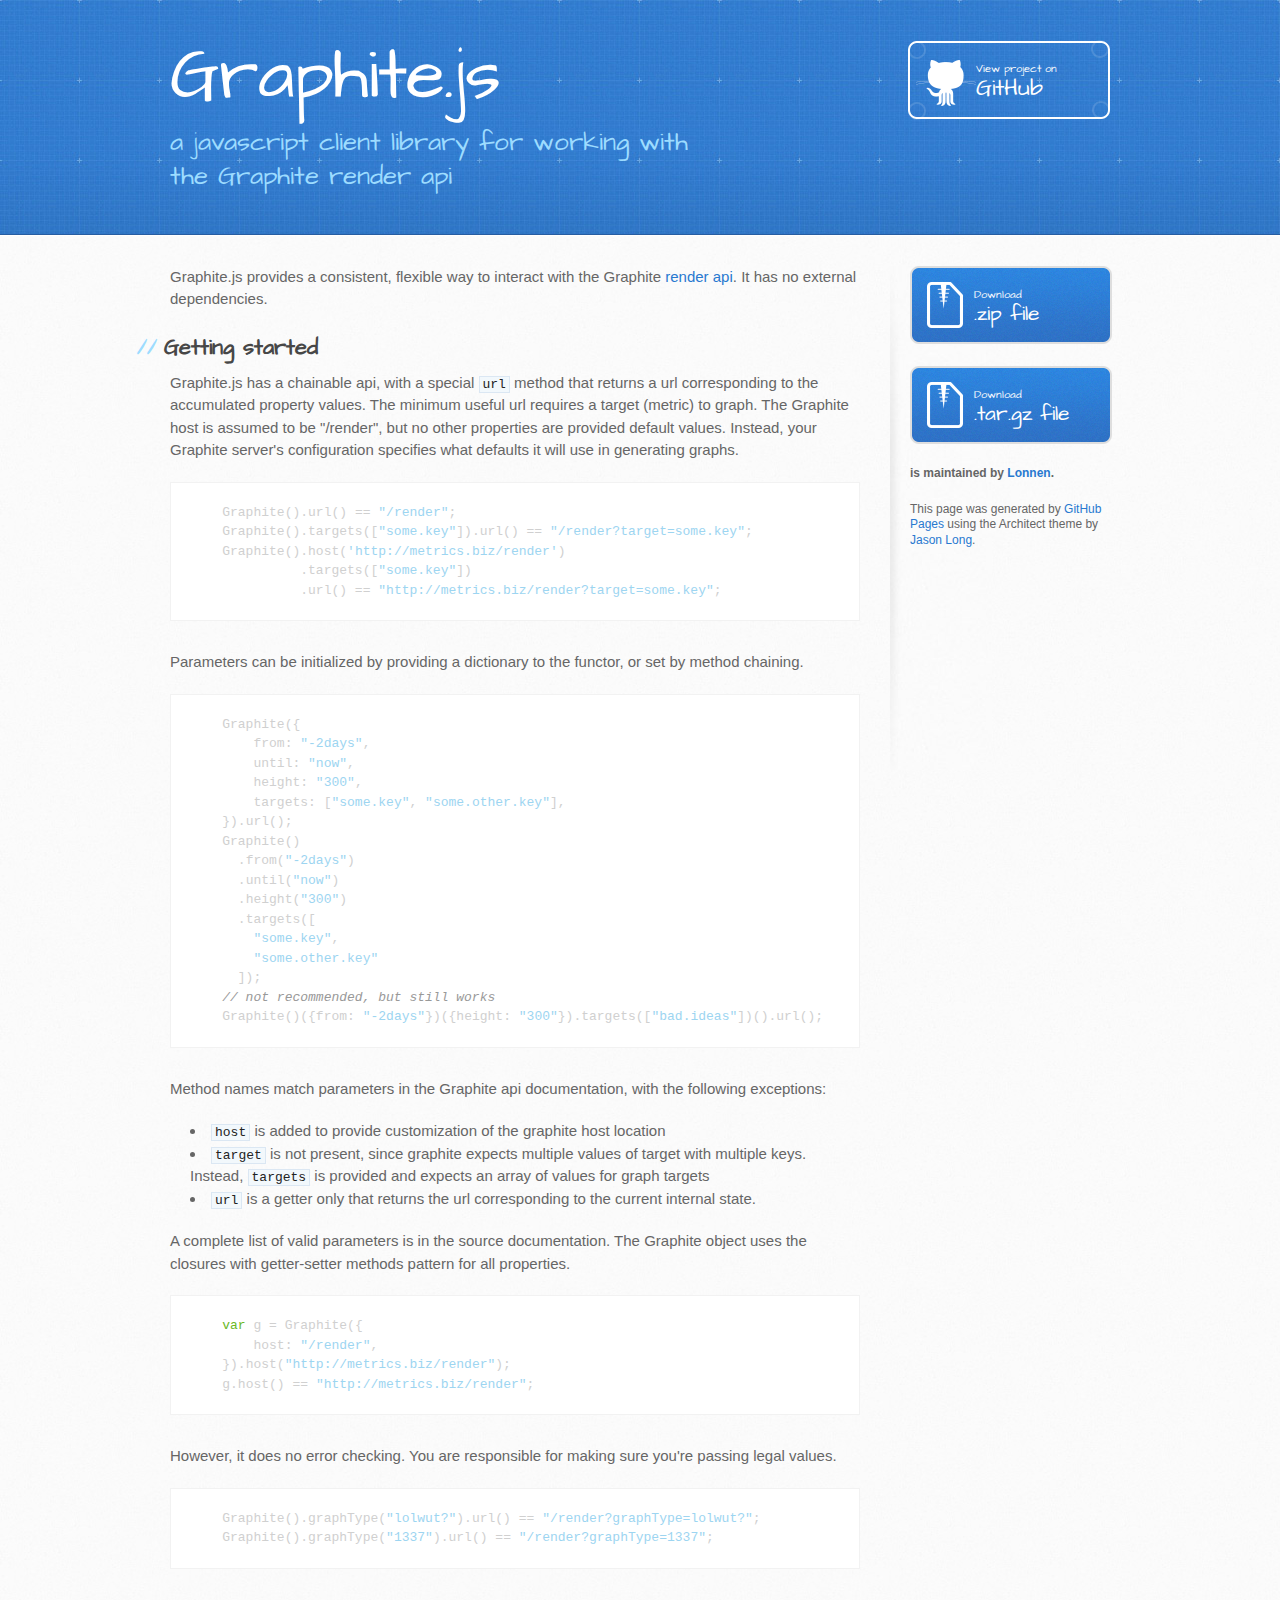
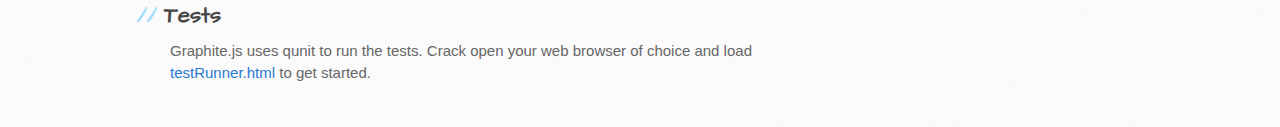
<file: index.html>
<!DOCTYPE html>
<html>
  <head>
    <meta charset='utf-8'>
    <meta http-equiv="X-UA-Compatible" content="chrome=1">
    <meta name="viewport" content="width=device-width, initial-scale=1, maximum-scale=1">
    <link href='https://fonts.googleapis.com/css?family=Architects+Daughter' rel='stylesheet' type='text/css'>
    <link rel="stylesheet" type="text/css" href="stylesheets/stylesheet.css" media="screen" />
    <link rel="stylesheet" type="text/css" href="stylesheets/pygment_trac.css" media="screen" />
    <link rel="stylesheet" type="text/css" href="stylesheets/print.css" media="print" />

    <!--[if lt IE 9]>
    <script src="//html5shiv.googlecode.com/svn/trunk/html5.js"></script>
    <![endif]-->

    <title>Graphite.js by Lonnen</title>
  </head>

  <body>
    <header>
      <div class="inner">
        <h1>Graphite.js</h1>
        <h2>a javascript client library for working with the Graphite render api</h2>
        <a href="https://github.com/Lonnen/graphite.js" class="button"><small>View project on</small>GitHub</a>
      </div>
    </header>

    <div id="content-wrapper">
      <div class="inner clearfix">
        <section id="main-content">
          <p>Graphite.js provides a consistent, flexible way to interact with the Graphite
<a href="http://graphite.readthedocs.org/en/latest/render_api.html">render api</a>. It has
no external dependencies.</p>

<h2>Getting started</h2>

<p>Graphite.js has a chainable api, with a special <code>url</code> method that
returns a url corresponding to the accumulated property values. The
minimum useful url requires a target (metric) to graph. The Graphite
host is assumed to be "/render", but no other properties are provided default
values. Instead, your Graphite server's configuration specifies what defaults
it will use in generating graphs.</p>

<div class="highlight"><pre>    <span class="nx">Graphite</span><span class="p">().</span><span class="nx">url</span><span class="p">()</span> <span class="o">==</span> <span class="s2">"/render"</span><span class="p">;</span>
    <span class="nx">Graphite</span><span class="p">().</span><span class="nx">targets</span><span class="p">([</span><span class="s2">"some.key"</span><span class="p">]).</span><span class="nx">url</span><span class="p">()</span> <span class="o">==</span> <span class="s2">"/render?target=some.key"</span><span class="p">;</span>
    <span class="nx">Graphite</span><span class="p">().</span><span class="nx">host</span><span class="p">(</span><span class="s1">'http://metrics.biz/render'</span><span class="p">)</span>
              <span class="p">.</span><span class="nx">targets</span><span class="p">([</span><span class="s2">"some.key"</span><span class="p">])</span>
              <span class="p">.</span><span class="nx">url</span><span class="p">()</span> <span class="o">==</span> <span class="s2">"http://metrics.biz/render?target=some.key"</span><span class="p">;</span>
</pre></div>

<p>Parameters can be initialized by providing a dictionary to the functor, or
set by method chaining.</p>

<div class="highlight"><pre>    <span class="nx">Graphite</span><span class="p">({</span>
        <span class="nx">from</span><span class="o">:</span> <span class="s2">"-2days"</span><span class="p">,</span>
        <span class="nx">until</span><span class="o">:</span> <span class="s2">"now"</span><span class="p">,</span>
        <span class="nx">height</span><span class="o">:</span> <span class="s2">"300"</span><span class="p">,</span>
        <span class="nx">targets</span><span class="o">:</span> <span class="p">[</span><span class="s2">"some.key"</span><span class="p">,</span> <span class="s2">"some.other.key"</span><span class="p">],</span>
    <span class="p">}).</span><span class="nx">url</span><span class="p">();</span>
    <span class="nx">Graphite</span><span class="p">()</span>
      <span class="p">.</span><span class="nx">from</span><span class="p">(</span><span class="s2">"-2days"</span><span class="p">)</span>
      <span class="p">.</span><span class="nx">until</span><span class="p">(</span><span class="s2">"now"</span><span class="p">)</span>
      <span class="p">.</span><span class="nx">height</span><span class="p">(</span><span class="s2">"300"</span><span class="p">)</span>
      <span class="p">.</span><span class="nx">targets</span><span class="p">([</span>
        <span class="s2">"some.key"</span><span class="p">,</span>
        <span class="s2">"some.other.key"</span>
      <span class="p">]);</span>
    <span class="c1">// not recommended, but still works</span>
    <span class="nx">Graphite</span><span class="p">()({</span><span class="nx">from</span><span class="o">:</span> <span class="s2">"-2days"</span><span class="p">})({</span><span class="nx">height</span><span class="o">:</span> <span class="s2">"300"</span><span class="p">}).</span><span class="nx">targets</span><span class="p">([</span><span class="s2">"bad.ideas"</span><span class="p">])().</span><span class="nx">url</span><span class="p">();</span>
</pre></div>

<p>Method names match parameters in the Graphite api documentation, with the
following exceptions:</p>

<ul>
<li>
<code>host</code> is added to provide customization of the graphite host location</li>
<li>
<code>target</code> is not present, since graphite expects multiple values of target
  with multiple keys. Instead, <code>targets</code> is provided and expects an array
  of values for graph targets</li>
<li>
<code>url</code> is a getter only that returns the url corresponding to the current
  internal state.</li>
</ul><p>A complete list of valid parameters is in the source documentation. The
Graphite object uses the <strong>closures with getter-setter methods</strong> pattern for
all properties.</p>

<div class="highlight"><pre>    <span class="kd">var</span> <span class="nx">g</span> <span class="o">=</span> <span class="nx">Graphite</span><span class="p">({</span>
        <span class="nx">host</span><span class="o">:</span> <span class="s2">"/render"</span><span class="p">,</span>
    <span class="p">}).</span><span class="nx">host</span><span class="p">(</span><span class="s2">"http://metrics.biz/render"</span><span class="p">);</span>
    <span class="nx">g</span><span class="p">.</span><span class="nx">host</span><span class="p">()</span> <span class="o">==</span> <span class="s2">"http://metrics.biz/render"</span><span class="p">;</span>
</pre></div>

<p>However, it does no error checking. You are responsible for making sure you're
passing legal values.</p>

<div class="highlight"><pre>    <span class="nx">Graphite</span><span class="p">().</span><span class="nx">graphType</span><span class="p">(</span><span class="s2">"lolwut?"</span><span class="p">).</span><span class="nx">url</span><span class="p">()</span> <span class="o">==</span> <span class="s2">"/render?graphType=lolwut?"</span><span class="p">;</span>
    <span class="nx">Graphite</span><span class="p">().</span><span class="nx">graphType</span><span class="p">(</span><span class="s2">"1337"</span><span class="p">).</span><span class="nx">url</span><span class="p">()</span> <span class="o">==</span> <span class="s2">"/render?graphType=1337"</span><span class="p">;</span>
</pre></div>

<h2>Tests</h2>

<p>Graphite.js uses qunit to run the tests. Crack open your web browser of choice
    and load <a href="testRunner.html">testRunner.html</a> to get started.</p>
        </section>

        <aside id="sidebar">
          <a href="https://github.com/Lonnen/graphite.js/zipball/master" class="button">
            <small>Download</small>
            .zip file
          </a>
          <a href="https://github.com/Lonnen/graphite.js/tarball/master" class="button">
            <small>Download</small>
            .tar.gz file
          </a>

          <p class="repo-owner"><a href="https://github.com/Lonnen/graphite.js"></a> is maintained by <a href="https://github.com/Lonnen">Lonnen</a>.</p>

          <p>This page was generated by <a href="pages.github.com">GitHub Pages</a> using the Architect theme by <a href="http://twitter.com/jasonlong">Jason Long</a>.</p>
        </aside>
      </div>
    </div>

            <script type="text/javascript">
            var gaJsHost = (("https:" == document.location.protocol) ? "https://ssl." : "http://www.");
            document.write(unescape("%3Cscript src='" + gaJsHost + "google-analytics.com/ga.js' type='text/javascript'%3E%3C/script%3E"));
          </script>
          <script type="text/javascript">
            try {
              var pageTracker = _gat._getTracker("UA-10510045-3");
            pageTracker._trackPageview();
            } catch(err) {}
          </script>

  </body>
</html>
</file>
<file: stylesheets/pygment_trac.css>
.highlight .hll { background-color: #404040 }
.highlight  { color: #d0d0d0 }
.highlight .c { color: #999999; font-style: italic } /* Comment */
.highlight .err { color: #a61717; background-color: #e3d2d2 } /* Error */
.highlight .g { color: #d0d0d0 } /* Generic */
.highlight .k { color: #6ab825; font-weight: normal } /* Keyword */
.highlight .l { color: #d0d0d0 } /* Literal */
.highlight .n { color: #d0d0d0 } /* Name */
.highlight .o { color: #d0d0d0 } /* Operator */
.highlight .x { color: #d0d0d0 } /* Other */
.highlight .p { color: #d0d0d0 } /* Punctuation */
.highlight .cm { color: #999999; font-style: italic } /* Comment.Multiline */
.highlight .cp { color: #cd2828; font-weight: normal } /* Comment.Preproc */
.highlight .c1 { color: #999999; font-style: italic } /* Comment.Single */
.highlight .cs { color: #e50808; font-weight: normal; background-color: #520000 } /* Comment.Special */
.highlight .gd { color: #d22323 } /* Generic.Deleted */
.highlight .ge { color: #d0d0d0; font-style: italic } /* Generic.Emph */
.highlight .gr { color: #d22323 } /* Generic.Error */
.highlight .gh { color: #ffffff; font-weight: normal } /* Generic.Heading */
.highlight .gi { color: #589819 } /* Generic.Inserted */
.highlight .go { color: #cccccc } /* Generic.Output */
.highlight .gp { color: #aaaaaa } /* Generic.Prompt */
.highlight .gs { color: #d0d0d0; font-weight: normal } /* Generic.Strong */
.highlight .gu { color: #ffffff; text-decoration: underline } /* Generic.Subheading */
.highlight .gt { color: #d22323 } /* Generic.Traceback */
.highlight .kc { color: #6ab825; font-weight: normal } /* Keyword.Constant */
.highlight .kd { color: #6ab825; font-weight: normal } /* Keyword.Declaration */
.highlight .kn { color: #6ab825; font-weight: normal } /* Keyword.Namespace */
.highlight .kp { color: #6ab825 } /* Keyword.Pseudo */
.highlight .kr { color: #6ab825; font-weight: normal } /* Keyword.Reserved */
.highlight .kt { color: #6ab825; font-weight: normal } /* Keyword.Type */
.highlight .ld { color: #d0d0d0 } /* Literal.Date */
.highlight .m { color: #3677a9 } /* Literal.Number */
.highlight .s { color: #9dd5f1 } /* Literal.String */
.highlight .na { color: #bbbbbb } /* Name.Attribute */
.highlight .nb { color: #24909d } /* Name.Builtin */
.highlight .nc { color: #447fcf; text-decoration: underline } /* Name.Class */
.highlight .no { color: #40ffff } /* Name.Constant */
.highlight .nd { color: #ffa500 } /* Name.Decorator */
.highlight .ni { color: #d0d0d0 } /* Name.Entity */
.highlight .ne { color: #bbbbbb } /* Name.Exception */
.highlight .nf { color: #447fcf } /* Name.Function */
.highlight .nl { color: #d0d0d0 } /* Name.Label */
.highlight .nn { color: #447fcf; text-decoration: underline } /* Name.Namespace */
.highlight .nx { color: #d0d0d0 } /* Name.Other */
.highlight .py { color: #d0d0d0 } /* Name.Property */
.highlight .nt { color: #6ab825;} /* Name.Tag */
.highlight .nv { color: #40ffff } /* Name.Variable */
.highlight .ow { color: #6ab825; font-weight: normal } /* Operator.Word */
.highlight .w { color: #666666 } /* Text.Whitespace */
.highlight .mf { color: #3677a9 } /* Literal.Number.Float */
.highlight .mh { color: #3677a9 } /* Literal.Number.Hex */
.highlight .mi { color: #3677a9 } /* Literal.Number.Integer */
.highlight .mo { color: #3677a9 } /* Literal.Number.Oct */
.highlight .sb { color: #9dd5f1 } /* Literal.String.Backtick */
.highlight .sc { color: #9dd5f1 } /* Literal.String.Char */
.highlight .sd { color: #9dd5f1 } /* Literal.String.Doc */
.highlight .s2 { color: #9dd5f1 } /* Literal.String.Double */
.highlight .se { color: #9dd5f1 } /* Literal.String.Escape */
.highlight .sh { color: #9dd5f1 } /* Literal.String.Heredoc */
.highlight .si { color: #9dd5f1 } /* Literal.String.Interpol */
.highlight .sx { color: #ffa500 } /* Literal.String.Other */
.highlight .sr { color: #9dd5f1 } /* Literal.String.Regex */
.highlight .s1 { color: #9dd5f1 } /* Literal.String.Single */
.highlight .ss { color: #9dd5f1 } /* Literal.String.Symbol */
.highlight .bp { color: #24909d } /* Name.Builtin.Pseudo */
.highlight .vc { color: #40ffff } /* Name.Variable.Class */
.highlight .vg { color: #40ffff } /* Name.Variable.Global */
.highlight .vi { color: #40ffff } /* Name.Variable.Instance */
.highlight .il { color: #3677a9 } /* Literal.Number.Integer.Long */
</file>
<file: stylesheets/print.css>
html, body, div, span, applet, object, iframe,
h1, h2, h3, h4, h5, h6, p, blockquote, pre,
a, abbr, acronym, address, big, cite, code,
del, dfn, em, img, ins, kbd, q, s, samp,
small, strike, strong, sub, sup, tt, var,
b, u, i, center,
dl, dt, dd, ol, ul, li,
fieldset, form, label, legend,
table, caption, tbody, tfoot, thead, tr, th, td,
article, aside, canvas, details, embed, 
figure, figcaption, footer, header, hgroup, 
menu, nav, output, ruby, section, summary,
time, mark, audio, video {
  margin: 0;
  padding: 0;
  border: 0;
  font-size: 100%;
  font: inherit;
  vertical-align: baseline;
}
/* HTML5 display-role reset for older browsers */
article, aside, details, figcaption, figure, 
footer, header, hgroup, menu, nav, section {
  display: block;
}
body {
  line-height: 1;
}
ol, ul {
  list-style: none;
}
blockquote, q {
  quotes: none;
}
blockquote:before, blockquote:after,
q:before, q:after {
  content: '';
  content: none;
}
table {
  border-collapse: collapse;
  border-spacing: 0;
}
body {
  font-size: 13px;
  line-height: 1.5; 
  font-family: 'Helvetica Neue', Helvetica, Arial, serif;
  color: #000;
}

a {
  color: #d5000d;
  font-weight: bold;
}

header {
  padding-top: 35px;
  padding-bottom: 10px;
}

header h1 {
  font-weight: bold;
  letter-spacing: -1px;
  font-size: 48px;
  color: #303030;
  line-height: 1.2;
}

header h2 {
  letter-spacing: -1px;
  font-size: 24px;
  color: #aaa;
  font-weight: normal;
  line-height: 1.3;
}
#downloads {
  display: none;
}
#main_content {
  padding-top: 20px;
}

code, pre {
  font-family: Monaco, "Bitstream Vera Sans Mono", "Lucida Console", Terminal;
  color: #222;
  margin-bottom: 30px;
  font-size: 12px;
}

code {
  padding: 0 3px;
}

pre {
  border: solid 1px #ddd;
  padding: 20px;
  overflow: auto;
}
pre code {
  padding: 0;
}

ul, ol, dl {
  margin-bottom: 20px;
}


/* COMMON STYLES */

table {
  width: 100%;
  border: 1px solid #ebebeb;
}

th {
  font-weight: 500;
}

td {
  border: 1px solid #ebebeb;
  text-align: center; 
  font-weight: 300;
}

form {
  background: #f2f2f2;
  padding: 20px;
  
}


/* GENERAL ELEMENT TYPE STYLES */

h1 {
  font-size: 2.8em;
} 

h2 {
  font-size: 22px;
  font-weight: bold;
  color: #303030;
  margin-bottom: 8px;
} 

h3 {
  color: #d5000d;
  font-size: 18px;
  font-weight: bold;
  margin-bottom: 8px;
} 
 
h4 {
  font-size: 16px;
  color: #303030;
  font-weight: bold;
} 

h5 {
  font-size: 1em;
  color: #303030;
} 

h6 {
  font-size: .8em;
  color: #303030;
} 

p {
  font-weight: 300;
  margin-bottom: 20px;
}
 
a {
  text-decoration: none;
}

p a {
  font-weight: 400;
}

blockquote {
  font-size: 1.6em;
  border-left: 10px solid #e9e9e9;
  margin-bottom: 20px;
  padding: 0 0 0 30px;
}

ul li {
  list-style: disc inside;
  padding-left: 20px;
}

ol li {
  list-style: decimal inside;
  padding-left: 3px;
}

dl dd {
  font-style: italic;
  font-weight: 100;
}

footer {
  margin-top: 40px;
  padding-top: 20px;
  padding-bottom: 30px;
  font-size: 13px;
  color: #aaa;
}

footer a {
  color: #666;
}

/* MISC */
.clearfix:after {
  clear: both;
  content: '.';
  display: block;
  visibility: hidden;
  height: 0;
}

.clearfix {display: inline-block;}
* html .clearfix {height: 1%;}
.clearfix {display: block;}
</file>
<file: stylesheets/stylesheet.css>
/* http://meyerweb.com/eric/tools/css/reset/ 
   v2.0 | 20110126
   License: none (public domain)
*/
html, body, div, span, applet, object, iframe,
h1, h2, h3, h4, h5, h6, p, blockquote, pre,
a, abbr, acronym, address, big, cite, code,
del, dfn, em, img, ins, kbd, q, s, samp,
small, strike, strong, sub, sup, tt, var,
b, u, i, center,
dl, dt, dd, ol, ul, li,
fieldset, form, label, legend,
table, caption, tbody, tfoot, thead, tr, th, td,
article, aside, canvas, details, embed, 
figure, figcaption, footer, header, hgroup, 
menu, nav, output, ruby, section, summary,
time, mark, audio, video {
	margin: 0;
	padding: 0;
	border: 0;
	font-size: 100%;
	font: inherit;
	vertical-align: baseline;
}
/* HTML5 display-role reset for older browsers */
article, aside, details, figcaption, figure, 
footer, header, hgroup, menu, nav, section {
	display: block;
}
body {
	line-height: 1;
}
ol, ul {
	list-style: none;
}
blockquote, q {
	quotes: none;
}
blockquote:before, blockquote:after,
q:before, q:after {
	content: '';
	content: none;
}
table {
	border-collapse: collapse;
	border-spacing: 0;
}

/* LAYOUT STYLES */
body {
  font-size: 15px;
  line-height: 1.5; 
  background: #fafafa url(../images/body-bg.jpg) 0 0 repeat;
  font-family: 'Helvetica Neue', Helvetica, Arial, serif;
  font-weight: 400;
  color: #666;
}

a {
  color: #2879d0;
}
a:hover {
  color: #2268b2;
}

header {
  padding-top: 40px;
  padding-bottom: 40px;
  font-family: 'Architects Daughter', 'Helvetica Neue', Helvetica, Arial, serif; 
  background: #2e7bcf url(../images/header-bg.jpg) 0 0 repeat-x;
  border-bottom: solid 1px #275da1;
}

header h1 {
  letter-spacing: -1px;
  font-size: 72px;
  color: #fff;
  line-height: 1;
  margin-bottom: 0.2em;
  width: 540px;
}

header h2 {
  font-size: 26px;
  color: #9ddcff;
  font-weight: normal;
  line-height: 1.3;
  width: 540px;
  letter-spacing: 0;
}

.inner {
  position: relative;
  width: 940px;
  margin: 0 auto;
}

#content-wrapper {
  border-top: solid 1px #fff;
  padding-top: 30px;
}

#main-content {
  width: 690px;
  float: left;
}

#main-content img {
  max-width: 100%;
}

aside#sidebar {
  width: 200px;
  padding-left: 20px;
  min-height: 504px;
  float: right;
  background: transparent url(../images/sidebar-bg.jpg) 0 0 no-repeat;
  font-size: 12px;
  line-height: 1.3;
}

aside#sidebar p.repo-owner,
aside#sidebar p.repo-owner a {
  font-weight: bold;
}

#downloads {
  margin-bottom: 40px;
}

a.button {
  width: 134px;
  height: 58px;
  line-height: 1.2;
  font-size: 23px;
  color: #fff;
  padding-left: 68px;
  padding-top: 22px;
  font-family: 'Architects Daughter', 'Helvetica Neue', Helvetica, Arial, serif; 
}
a.button small {
  display: block;
  font-size: 11px;
}
header a.button {
  position: absolute;
  right: 0;
  top: 0;
  background: transparent url(../images/github-button.png) 0 0 no-repeat;
}
aside a.button {
  width: 138px;
  padding-left: 64px;
  display: block;
  background: transparent url(../images/download-button.png) 0 0 no-repeat;
  margin-bottom: 20px;
  font-size: 21px;
}

code, pre {
  font-family: Monaco, "Bitstream Vera Sans Mono", "Lucida Console", Terminal, monospace;
  color: #222;
  margin-bottom: 30px;
  font-size: 13px;
}

code {
  background-color: #f2f8fc;
  border: solid 1px #dbe7f3;
  padding: 0 3px;
}

pre {
  padding: 20px;
  background: #fff;
  text-shadow: none;
  overflow: auto;
  border: solid 1px #f2f2f2;
}
pre code {
  color: #2879d0;
  background-color: #fff;
  border: none;
  padding: 0;
}

ul, ol, dl {
  margin-bottom: 20px;
}


/* COMMON STYLES */

hr {
  height: 1px;
  line-height: 1px;
  margin-top: 1em;
  padding-bottom: 1em;
  border: none;
  background: transparent url('../images/hr.png') 0 0 no-repeat;
}

table {
  width: 100%;
  border: 1px solid #ebebeb;
}

th {
  font-weight: 500;
}

td {
  border: 1px solid #ebebeb;
  text-align: center; 
  font-weight: 300;
}

form {
  background: #f2f2f2;
  padding: 20px;
  
}


/* GENERAL ELEMENT TYPE STYLES */

#main-content h1 {
  font-family: 'Architects Daughter', 'Helvetica Neue', Helvetica, Arial, serif; 
  font-size: 2.8em;
  letter-spacing: -1px;
  color: #474747;
} 

#main-content h1:before {
  content: "/";
  color: #9ddcff;
  padding-right: 0.3em;
  margin-left: -0.9em;
}

#main-content h2 {
  font-family: 'Architects Daughter', 'Helvetica Neue', Helvetica, Arial, serif; 
  font-size: 22px;
  font-weight: bold;
  margin-bottom: 8px;
  color: #474747;
} 
#main-content h2:before {
  content: "//";
  color: #9ddcff;
  padding-right: 0.3em;
  margin-left: -1.5em;
}

#main-content h3 {
  font-family: 'Architects Daughter', 'Helvetica Neue', Helvetica, Arial, serif; 
  font-size: 18px;
  font-weight: bold;
  margin-top: 24px;
  margin-bottom: 8px;
  color: #474747;
} 
 
#main-content h3:before {
  content: "///";
  color: #9ddcff;
  padding-right: 0.3em;
  margin-left: -2em;
}

#main-content h4 {
  font-family: 'Architects Daughter', 'Helvetica Neue', Helvetica, Arial, serif; 
  font-size: 15px;
  font-weight: bold;
  color: #474747;
} 

h4:before {
  content: "////";
  color: #9ddcff;
  padding-right: 0.3em;
  margin-left: -2.8em;
}

#main-content h5 {
  font-family: 'Architects Daughter', 'Helvetica Neue', Helvetica, Arial, serif; 
  font-size: 14px;
  color: #474747;
} 
h5:before {
  content: "/////";
  color: #9ddcff;
  padding-right: 0.3em;
  margin-left: -3.2em;
}

#main-content h6 {
  font-family: 'Architects Daughter', 'Helvetica Neue', Helvetica, Arial, serif; 
  font-size: .8em;
  color: #474747;
} 
h6:before {
  content: "//////";
  color: #9ddcff;
  padding-right: 0.3em;
  margin-left: -3.7em;
}

p {
  margin-bottom: 20px;
}
 
a {
  text-decoration: none;
}

p a {
  font-weight: 400;
}

blockquote {
  font-size: 1.6em;
  border-left: 10px solid #e9e9e9;
  margin-bottom: 20px;
  padding: 0 0 0 30px;
}

ul li {
  list-style: disc inside;
  padding-left: 20px;
}

ol li {
  list-style: decimal inside;
  padding-left: 3px;
}

dl dd {
  font-style: italic;
  font-weight: 100;
}

footer {
  background: transparent url('../images/hr.png') 0 0 no-repeat;
  margin-top: 40px;
  padding-top: 20px;
  padding-bottom: 30px;
  font-size: 13px;
  color: #aaa;
}

footer a {
  color: #666;
}
footer a:hover {
  color: #444;
}

/* MISC */
.clearfix:after {
  clear: both;
  content: '.';
  display: block;
  visibility: hidden;
  height: 0;
}

.clearfix {display: inline-block;}
* html .clearfix {height: 1%;}
.clearfix {display: block;}

/* #Media Queries
================================================== */

/* Smaller than standard 960 (devices and browsers) */
@media only screen and (max-width: 959px) {}

/* Tablet Portrait size to standard 960 (devices and browsers) */
@media only screen and (min-width: 768px) and (max-width: 959px) {
  .inner {
    width: 740px;
  }
  header h1, header h2 {
    width: 340px;
  }
  header h1 {
    font-size: 60px;
  }
  header h2 {
    font-size: 30px;
  }
  #main-content {
    width: 490px;
  }
  #main-content h1:before,
  #main-content h2:before,
  #main-content h3:before,
  #main-content h4:before,
  #main-content h5:before,
  #main-content h6:before {
    content: none;
    padding-right: 0;
    margin-left: 0;
  }
}

/* All Mobile Sizes (devices and browser) */
@media only screen and (max-width: 767px) {
  .inner {
    width: 93%;
  }
  header {
    padding: 20px 0;
  }
  header .inner {
    position: relative;
  }
  header h1, header h2 {
    width: 100%;
  }
  header h1 {
    font-size: 48px;
  }
  header h2 {
    font-size: 24px;
  }
  header a.button {
    background-image: none;
    width: auto;
    height: auto;
    display: inline-block;
    margin-top: 15px;
    padding: 5px 10px;
    position: relative;
    text-align: center;
    font-size: 13px;
    line-height: 1;
    background-color: #9ddcff;
    color: #2879d0;
    -moz-border-radius: 5px;
    -webkit-border-radius: 5px;                     
    border-radius: 5px;    
  }
  header a.button small {
    font-size: 13px;
    display: inline;
  }
  #main-content,
  aside#sidebar {
    float: none;
    width: 100% ! important;
  }
  aside#sidebar {
    background-image: none;
    margin-top: 20px;
    border-top: solid 1px #ddd;
    padding: 20px 0;
    min-height: 0;
  }
  aside#sidebar a.button {
    display: none;
  }
  #main-content h1:before,
  #main-content h2:before,
  #main-content h3:before,
  #main-content h4:before,
  #main-content h5:before,
  #main-content h6:before {
    content: none;
    padding-right: 0;
    margin-left: 0;
  }
}

/* Mobile Landscape Size to Tablet Portrait (devices and browsers) */
@media only screen and (min-width: 480px) and (max-width: 767px) {}

/* Mobile Portrait Size to Mobile Landscape Size (devices and browsers) */
@media only screen and (max-width: 479px) {}
</file>
